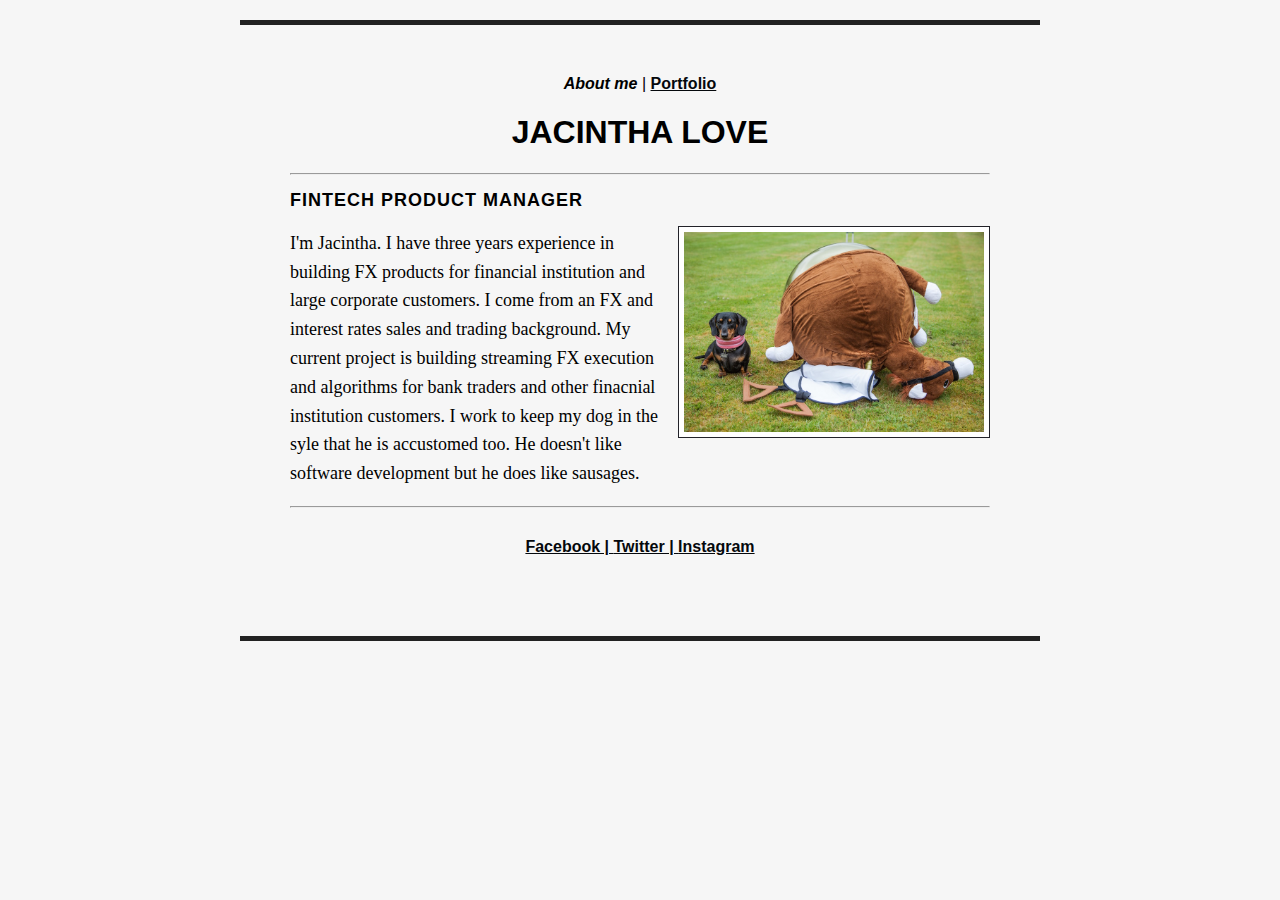
<file: about/index.html>
<!DOCTYPE html>
<html>
  <head>
    <meta charset="utf-8" />
    <meta name="description" content="About Jacintha Love"
    <meta name="keywords" content="Jacintha Love, software engineer, General Assembly">
    <title>Jacintha Love| About Me</title>
    <link rel="stylesheet" href="../css/style.css" />
  </head>
  <body>
    <nav>
      <strong class="thispage">About me</strong> | <a href="portfolio.html">Portfolio</a>
    </nav>
    <h1>Jacintha Love</h1>
    <hr />
    <h2>Fintech Product Manager</h2>
    <img class="dog" src="../images/IMG_7695.jpg" alt="sausage dog"/>
    <p>I'm Jacintha. I have three years experience in building FX products for financial institution and large corporate customers. I come from an FX and interest rates sales and trading background. My current project is building streaming FX execution and algorithms for bank traders and other finacnial institution customers. I work to keep my dog in the syle that he is accustomed too. He doesn't like software development but he does like sausages.
    </p>
    <hr />
    <nav class="social_links">
      <a href="https://en-gb.facebook.com/" target="-_blank"> Facebook | </a> <a href="https://twitter.com/?lang=en-gbs" target="-_blank"> Twitter  | </a> <a href="https://instagram.com/" target="-_blank"> Instagram </a>
    </nav>
  </body>
</html>
</file>
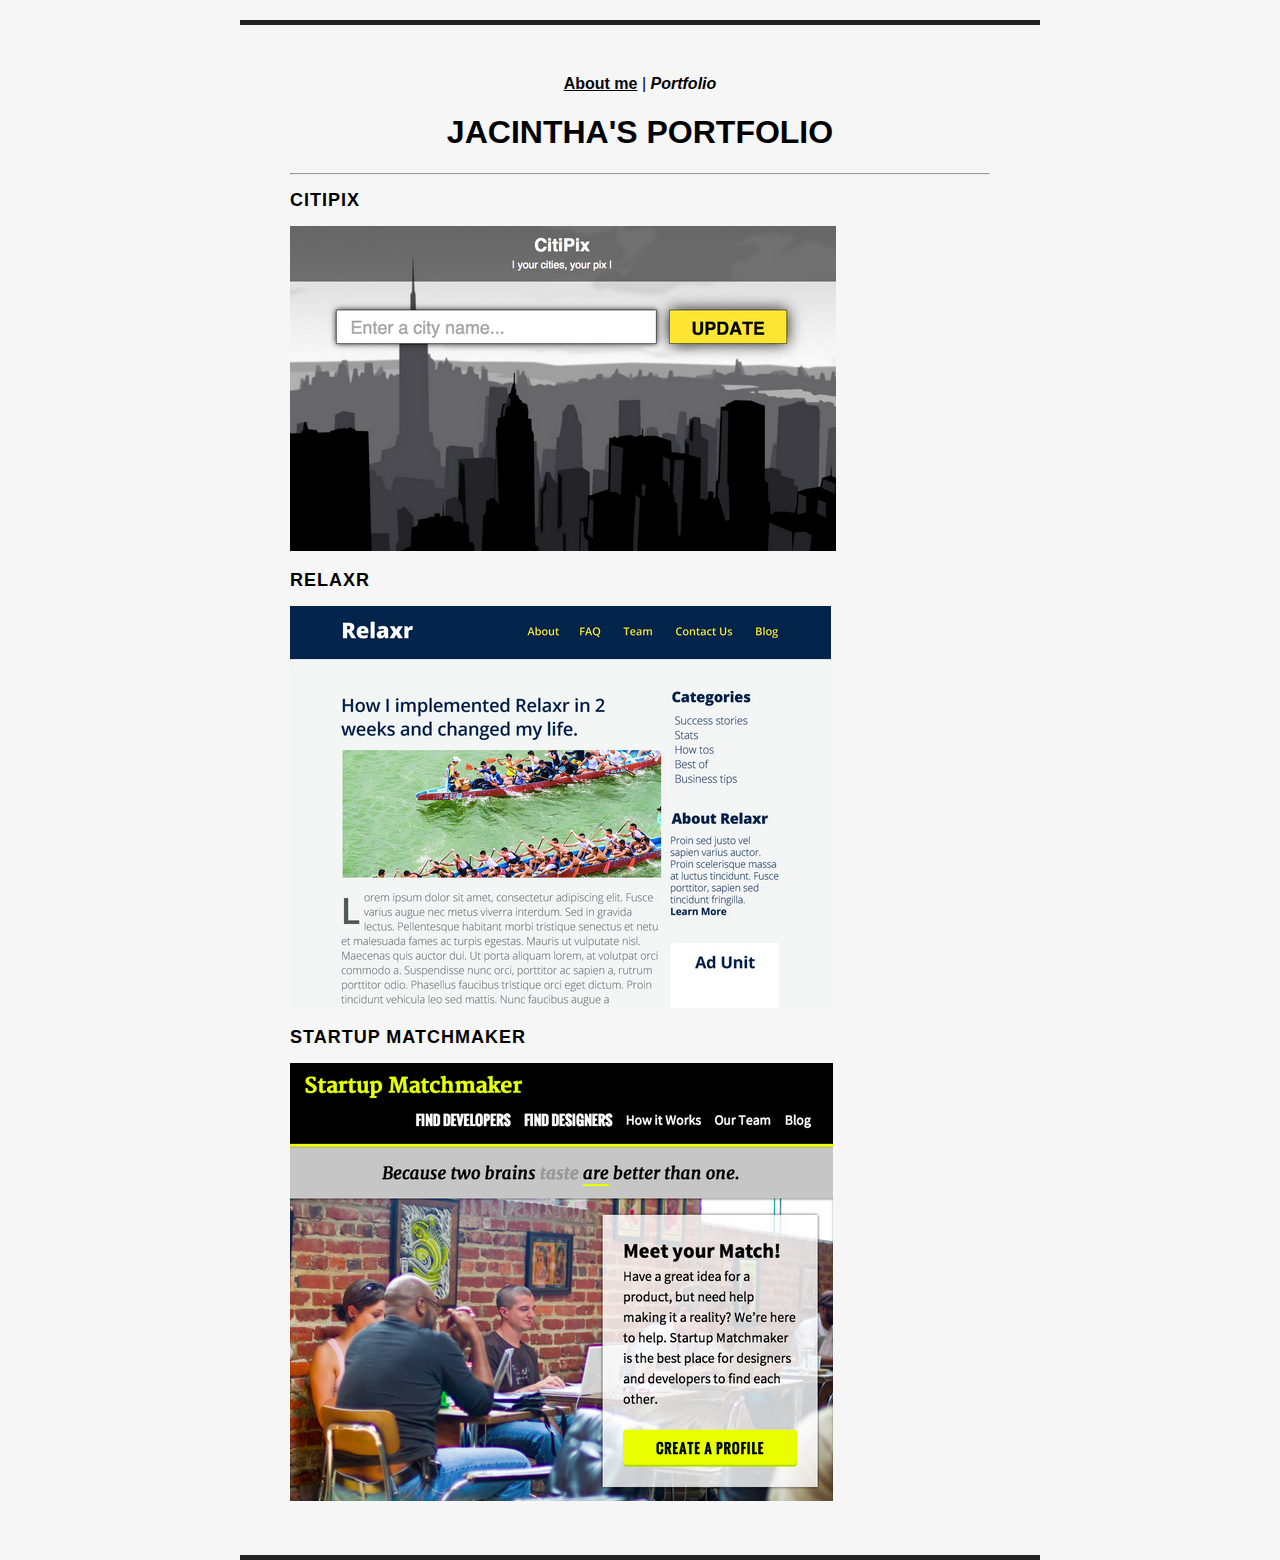
<file: about/portfolio.html>
<!DOCTYPE html>
<html>
  <head>
    <meta charset="utf-8" />
    <meta name="description" content="Portfolio"
    <meta name="keywords" content="Jacintha Love, Software enginner, General Assembly">
    <link rel="stylesheet" href="../css/style.css" />
    <title> Jacintha | Portfolio </title>
  </head>
  <body>
    <nav>
        <a href="index.html">About me</a> | <strong class="thispage">Portfolio</strong>
    </nav>
    <h1>Jacintha's Portfolio</h1>
    <hr />
    <h2>Citipix</h2>
    <img class="portfolioimg" src="../images/citipix_deliverable.png" alt="Citipix"/>
    <h2>Relaxr</h2>
    <img class="portfolioimg" src="../images/relaxr_deliverable.png" alt="Relaxr"/>
    <h2>Startup Matchmaker</h2>
    <img class="portfolioimg" src="../images/startup_matchmaker_deliverable.png" alt="Citipix"/>

  </body>
</html>
</file>
<file: css/style.css>
body {
  font-family: Arial, Helvetica, sans-serif;
  border-top: 5px solid #222222;
  border-bottom:  5px solid#222222;
  padding: 50px 50px 50px 50px;
  background-color: #F6F6F6;
  max-width: 700px;
  margin: 20px auto 0 auto;
}

a{
  font-weight: bold;
  color: #05080C;
}

.thispage{
  font-style: oblique;
}

h1,
h2 {
  text-transform: uppercase;
}

h2{
  font-size: 18px;
  letter-spacing: 1px;
}

nav,
h1 {
  text-align: center;
}

p {
  font-family: serif;
  font-size: 18px;
  line-height: 1.6;
}

.dog
 {
border: 1px solid #222229;
padding: 5px;
background-color: white;
float: right;
height: auto;
width: auto;
max-width: 300px;
max-height:300px;
}

.social_links {
margin: 30px 0 30px 0
}
</file>
